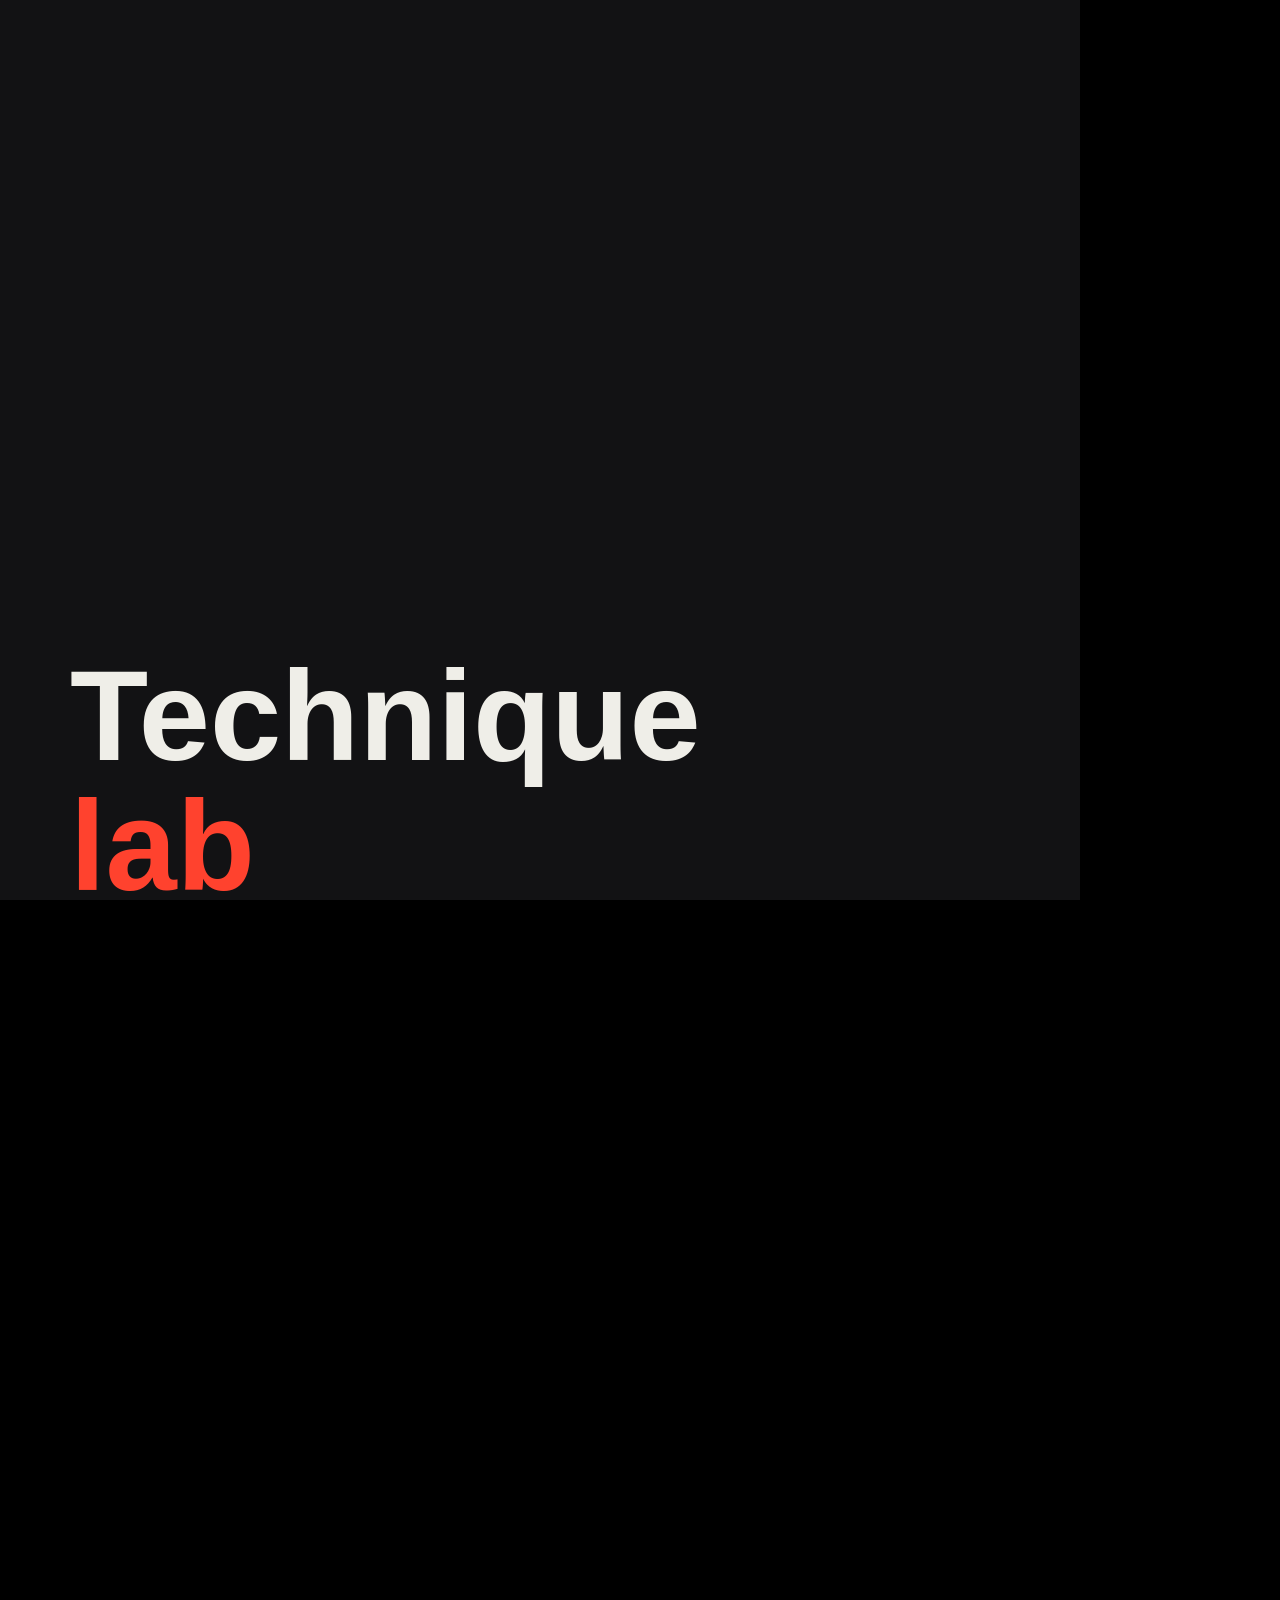
<file: templates/technique-lab/index.html>
<!doctype html><html lang="en"><head><meta charset="utf-8"><title>Technique lab · Motionsmith</title>
<style>*{box-sizing:border-box}html,body{margin:0;width:100%;height:100%;overflow:hidden;background:#000}#art{display:block;width:1080px;height:1920px}</style>
</head><body>
<canvas id="art" width="1080" height="1920"></canvas>
<!-- Served from the skill folder: node scripts/sample_frames.mjs --root . --page templates/technique-lab/index.html … -->
<script src="../../scripts/kit/motion-math.js"></script>
<script src="../../scripts/kit/postfx-glsl.js"></script>
<script src="lab.js"></script>
</body></html>
</file>
